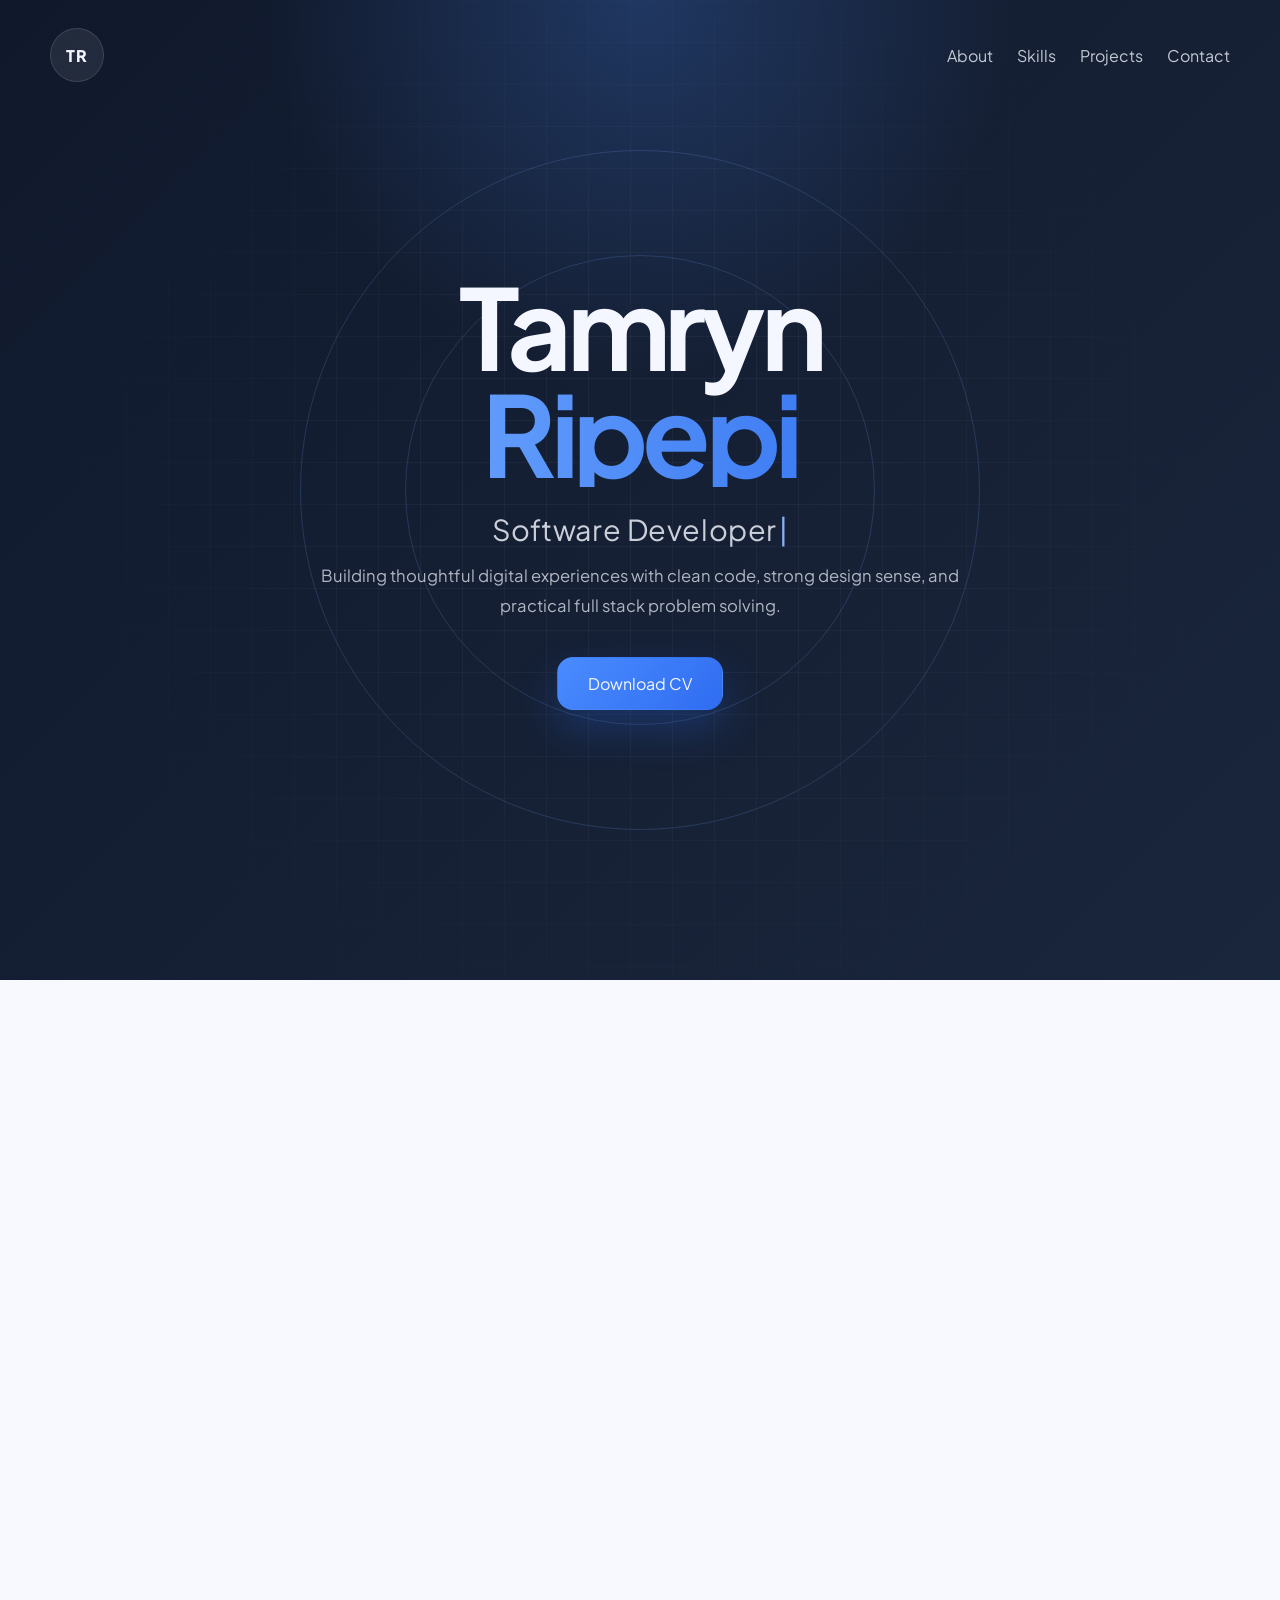
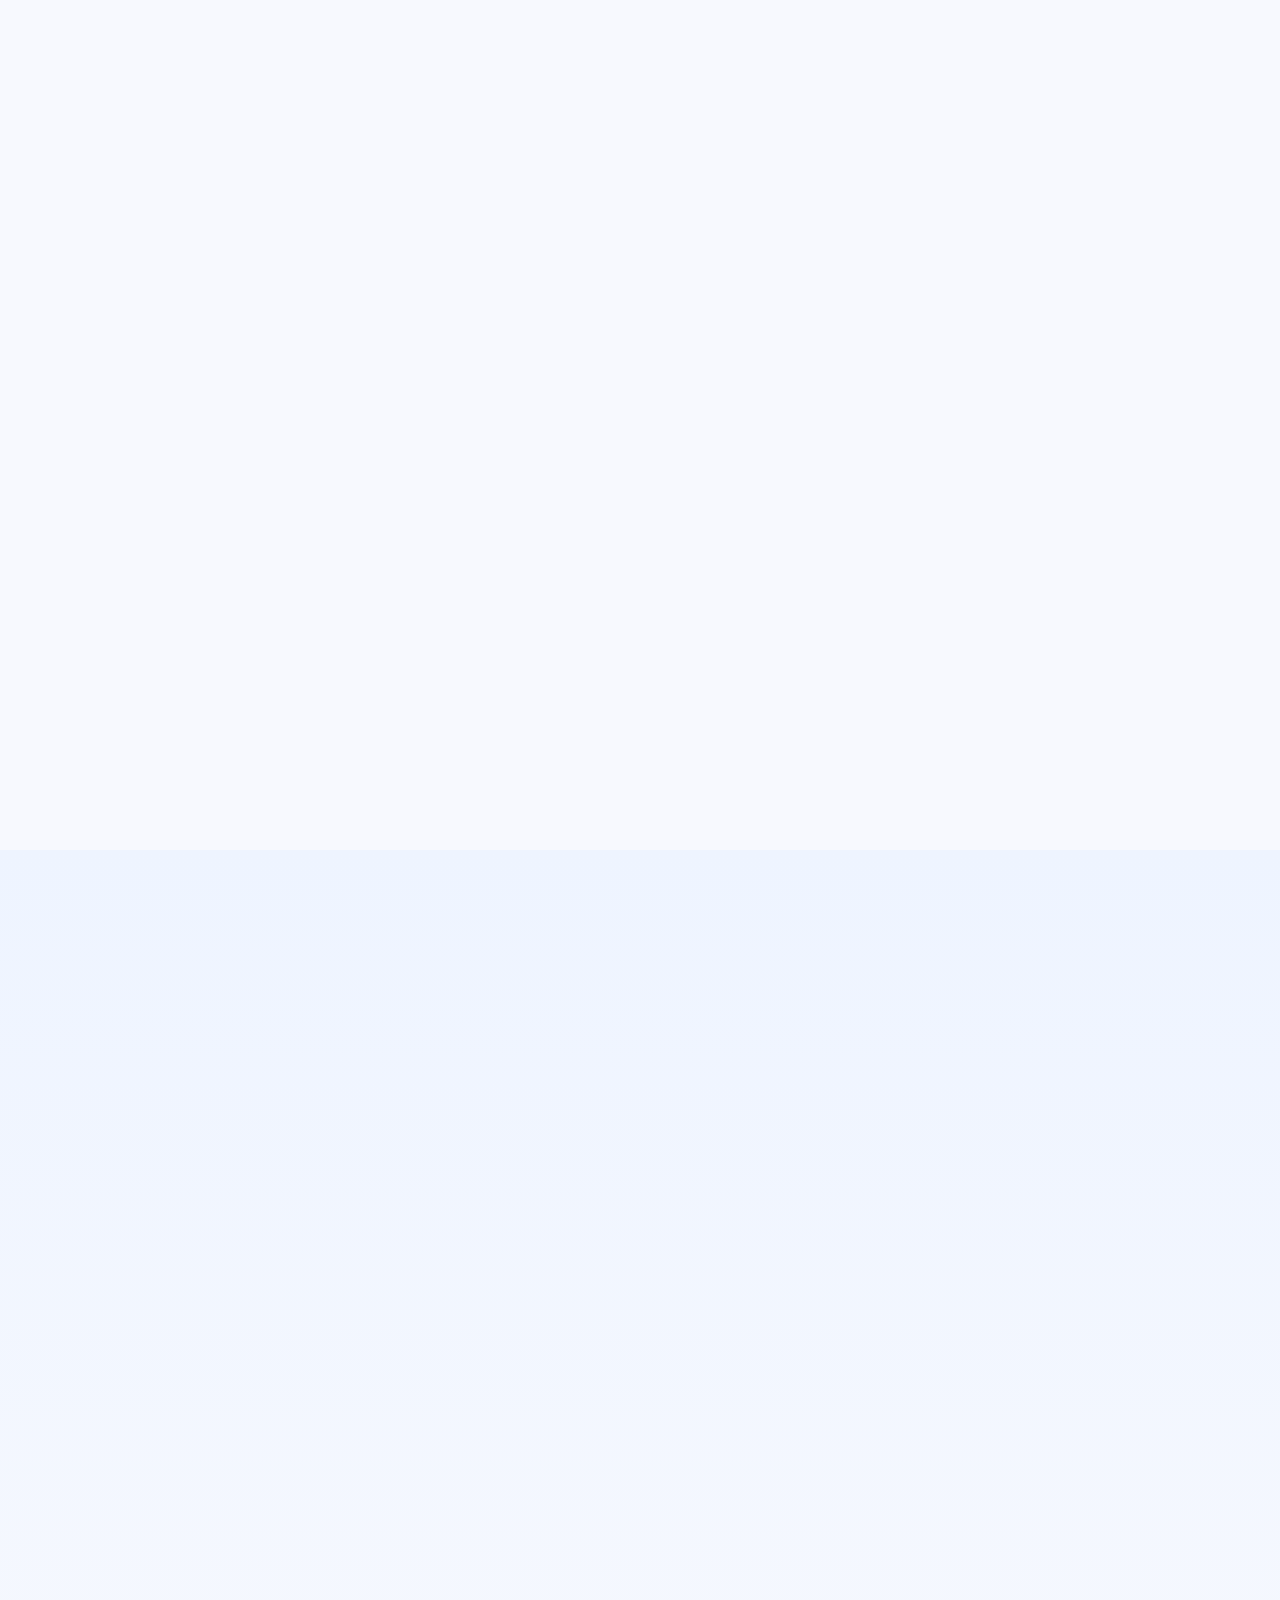
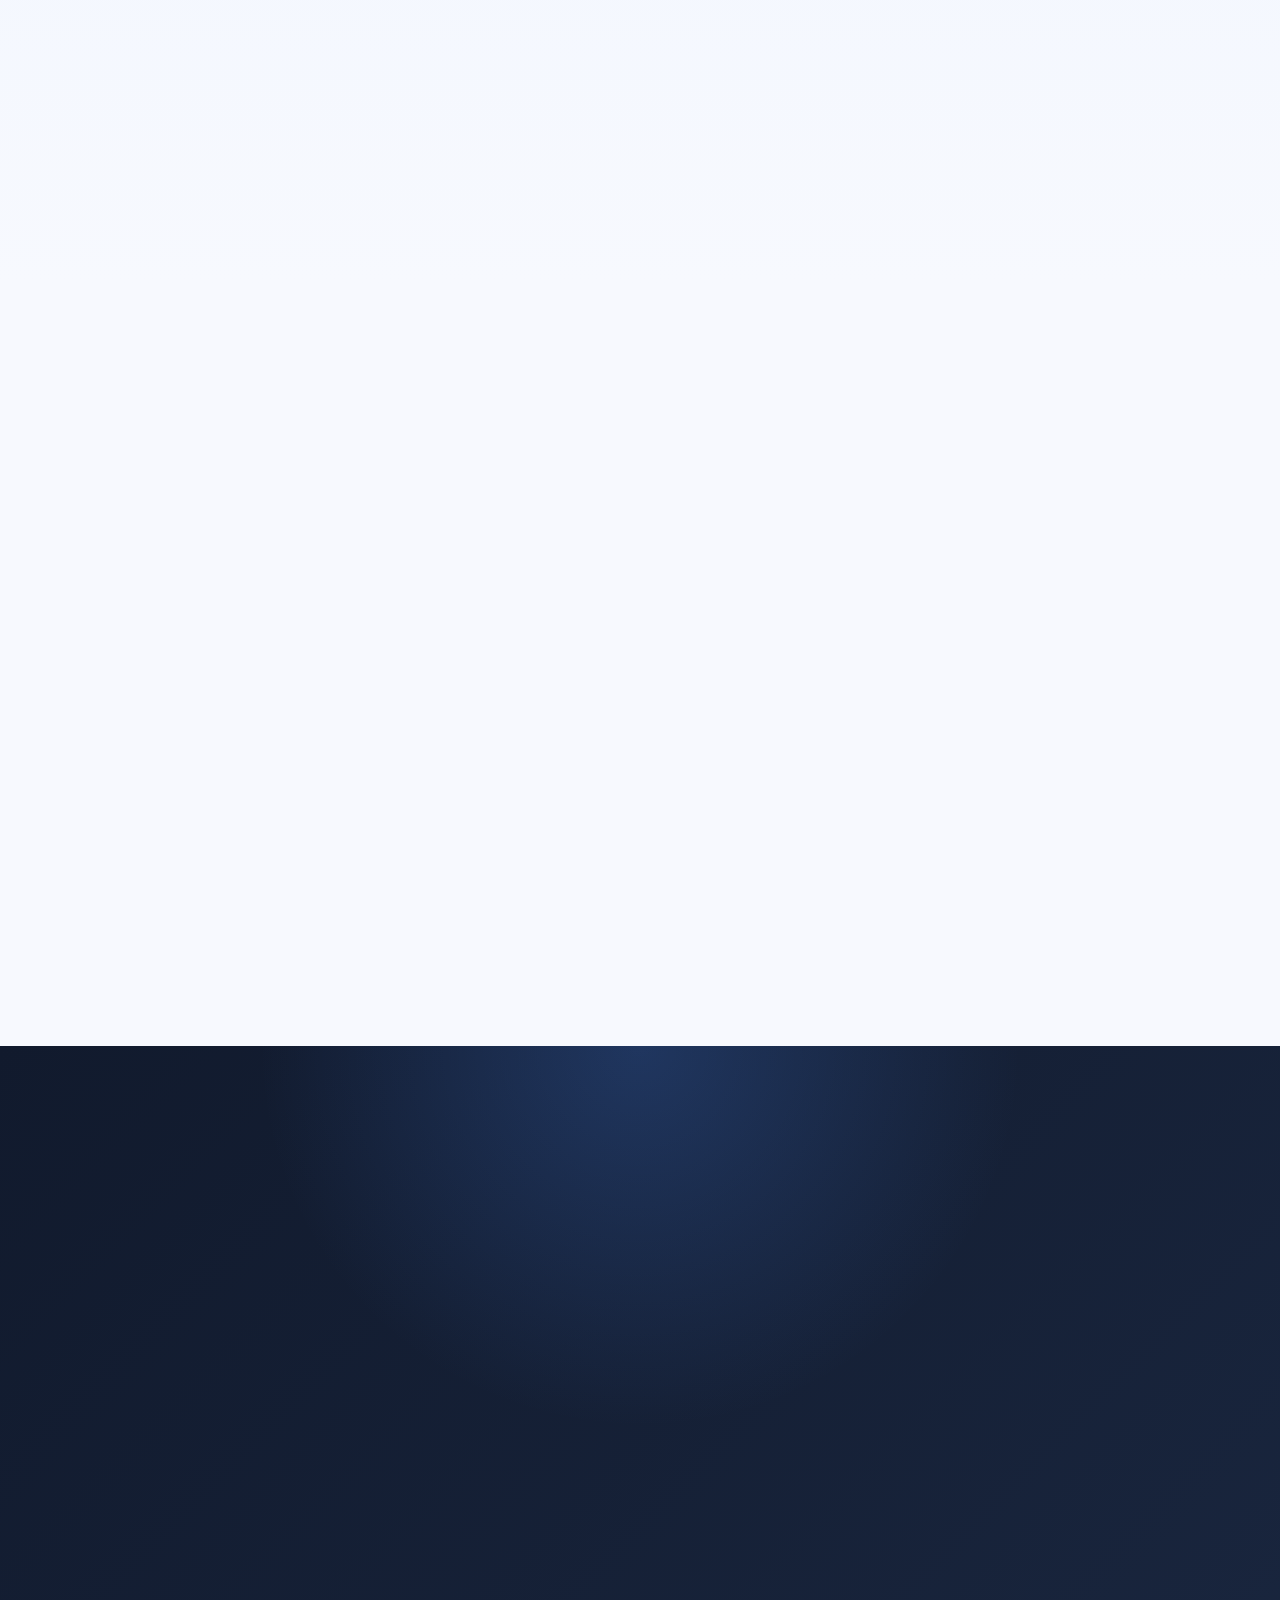
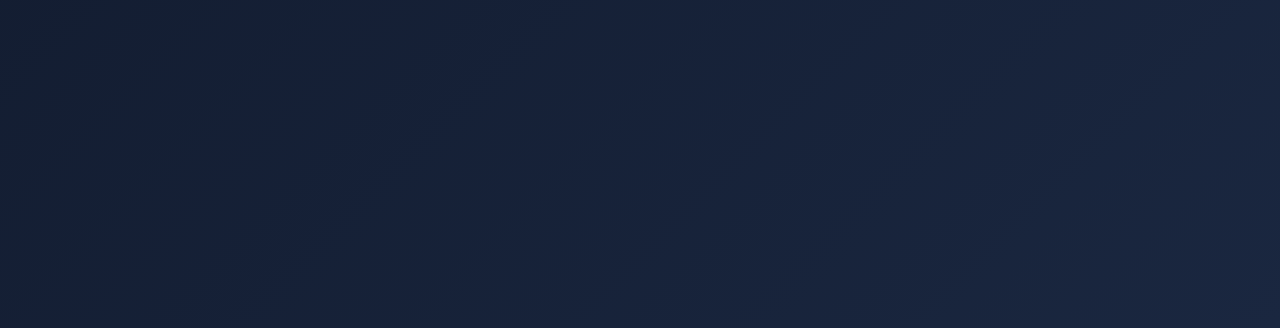
<file: index.html>
<!DOCTYPE html>
<html lang="en">
<head>
    <meta charset="UTF-8">
    <meta name="viewport" content="width=device-width, initial-scale=1.0">
    <link rel="icon" type="image/png" href="./pictures/favicon.png">
    <link rel="preconnect" href="https://fonts.googleapis.com">
    <link rel="preconnect" href="https://fonts.gstatic.com" crossorigin>
    <link href="https://fonts.googleapis.com/css2?family=Plus+Jakarta+Sans:wght@400;500;600;700;800&display=swap" rel="stylesheet">
    <link rel="stylesheet" href="style.css">
    <title>Tamryn Ripepi's Portfolio</title>
</head>
<body>
    <div class="page-shell">
        <header class="hero" id="home">
            <!-- Navbar links -->
            <nav class="topbar">
                <a class="brand" href="#home">TR</a>
                <div class="nav-links">
                    <a href="#about">About</a>
                    <a href="#skills">Skills</a>
                    <a href="#projects">Projects</a>
                    <a href="#contact">Contact</a>
                </div>
            </nav>

            <div class="hero-orbit hero-orbit-one" aria-hidden="true"></div>
            <div class="hero-orbit hero-orbit-two" aria-hidden="true"></div>
            <div class="hero-grid" aria-hidden="true"></div>

            <!-- Hero reveal content -->
            <div class="hero-content reveal hero-reveal">
                <h1>
                    <span class="hero-name-line hero-name-first">Tamryn</span>
                    <span class="hero-name-line hero-name-last">Ripepi</span>
                </h1>
                <p class="hero-role" aria-label="Software Developer and Web Developer">
                    <span id="typing-text" aria-hidden="true"></span><span class="typing-cursor" aria-hidden="true">|</span>
                </p>
                <p class="hero-copy">
                    Building thoughtful digital experiences with clean code, strong design sense,
                    and practical full stack problem solving.
                </p>
                <div class="hero-actions">
                    <a class="button button-primary" href="pictures/Tamryn_Ripepi_CV.pdf" download>Download CV</a>
                </div>
            </div>
        </header>

        <main>
            <section class="section section-light about-section" id="about">
                <div class="about-intro content-grid">
                    <div class="profile-section reveal reveal-left">
                        <img src="pictures/TamrynR.jpg" alt="Tamryn Ripepi" class="profile-pic">
                    </div>
                    <h2 class="about-intro-title reveal reveal-right">Hi, I'm Tamryn Ripepi.</h2>
                </div>

                <div class="about-story reveal">
                    <div class="section-copy">
                        <h3>My Story</h3>
                        <p class="story-para from-left">I was born and raised in Mitchells Plain, Cape Town. My journey into IT started when I attended Westcliff School of Skills in Bellville. While I was there, I took part in an Office Administration workshop where I learned typing skills and how to work with computers. This is where I started becoming interested in computers and realised that I wanted to work in the IT industry one day.</p>

                        <p class="story-para from-right">After high school, I applied to colleges such as CPUT, Northlink College and False Bay College because I wanted to study IT. Unfortunately, I couldn't get accepted because I didn't have my Grade 12. The school I attended was a School of Skills and did not offer Grade 12.</p>

                        <p class="story-para from-left">I then found Balco College in Mitchells Plain, where I could complete my matric. I couldn't go straight into Grade 12, so I had to start with Grade 9 first. After passing Grade 9, I moved on to Grade 12.</p>

                        <p class="story-para from-right">While studying matric at Balco College, I was also studying IT Technical Support at AtVance Academy. My matric classes were on Saturdays and my IT classes were on Tuesdays. The IT course was supposed to take one year, but because of COVID-19, it took me two years to complete. I passed my IT Technical Support NQF Level 4 course with 163 credits.</p>

                        <p class="story-para from-left">Unfortunately, Grade 12 was difficult for me, especially because COVID-19 came during that time. I struggled with some of my subjects and tried to get extra help from my teachers. After writing my final exams, I unfortunately failed matric. It was a very disappointing moment for me.</p>

                        <p class="story-para from-right">I didn't want to give up, so I decided to try again and rewrite the subjects I had failed. I didn't want to return to Balco College, so I applied to Abbotts College in Rondebosch as a part-time student. I decided to do the whole year again and work towards getting my matric. After writing my final exams, I finally passed! My marks weren't the best, but I was very happy and proud of myself because I knew how much I had gone through to get there.</p>

                        <p class="story-para from-left">After completing my studies in IT Technical Support, I still had an interest in technology, but I also wanted to learn how to code and build websites. I decided to take another step and enrolled at Life Choices Academy in Lansdowne, Cape Town, to study Software Development.</p>

                        <p class="story-para from-right">At Life Choices Academy, I learned about Frontend, Backend and Databases. I enjoyed building websites, working on projects and learning new things. I eventually graduated from the academy and continued working on improving my development skills.</p>

                        <!-- <p class="story-para from-left">Looking back, my journey wasn't always easy. I had some difficult moments with my studies, but I never wanted to give up on what I wanted to achieve. From starting with Office Administration to studying IT Technical Support and eventually becoming a Software Developer, I've come a long way.</p> -->

                        <p class="story-para from-left">Today, I'm still learning, improving my skills and exploring new technologies. I'm proud of how far I've come, and most importantly, I'm proud of myself for never giving up.</p>
                    </div>
                </div>
            </section>

            <section class="section section-soft" id="skills">
                <!-- Skills heading -->
                <div class="section-heading reveal">                  
                    <h2>Programming Skills</h2>
                </div>
                <!-- Skills are now grouped into clear category boxes -->
                <div class="skills-block reveal">
                    <div class="skills-groups">
                        <!-- Frontend box -->
                        <article class="skill-group">
                            <h3>Frontend</h3>
                            <p class="skill-group-copy">Everything used to build the user interface and visual experience.</p>
                            <div class="skill-group-grid">
                                <div class="skill-card">
                                    <span class="skill-mark html-mark">H</span>
                                    <h4>HTML</h4>
                                </div>
                                <div class="skill-card">
                                    <span class="skill-mark css-mark">C</span>
                                    <h4>CSS</h4>
                                </div>
                                <div class="skill-card">
                                    <span class="skill-mark js-mark">J</span>
                                    <h4>JavaScript</h4>
                                </div>
                                <div class="skill-card">
                                    <span class="skill-mark node-mark">V</span>
                                    <h4>Vue.js</h4>
                                </div>
                                <div class="skill-card">
                                    <span class="skill-mark bootstrap-mark">B</span>
                                    <h4>Bootstrap</h4>
                                </div>
                                <div class="skill-card">
                                    <span class="skill-mark react-mark">R</span>
                                    <h4>React.js</h4>
                                </div>
                                <div class="skill-card">
                                    <span class="skill-mark typescript-mark">T</span>
                                    <h4>TypeScript</h4>
                                </div>
                            </div>
                        </article>

                        <!-- Backend box -->
                        <article class="skill-group">
                            <h3>Backend</h3>
                            <p class="skill-group-copy">Server-side tools and languages that handle logic and APIs.</p>
                            <div class="skill-group-grid">
                                <div class="skill-card">
                                    <span class="skill-mark nodejs-mark">N</span>
                                    <h4>Node.js</h4>
                                </div>
                                <div class="skill-card">
                                    <span class="skill-mark php-mark">P</span>
                                    <h4>PHP</h4>
                                </div>
                                <div class="skill-card">
                                    <span class="skill-mark python-mark">P</span>
                                    <h4>Python</h4>
                                </div>
                                <div class="skill-card">
                                    <span class="skill-mark api-mark">API</span>
                                    <h4>APIs</h4>
                                </div>
                            </div>
                        </article>

                        <!-- Database box -->
                        <article class="skill-group">
                            <h3>Database</h3>
                            <p class="skill-group-copy">Tools used to store, query, and manage structured data.</p>
                            <div class="skill-group-grid">
                                <div class="skill-card">
                                    <span class="skill-mark sql-mark">S</span>
                                    <h4>SQL</h4>
                                </div>
                                <div class="skill-card">
                                    <span class="skill-mark apex-mark">O</span>
                                    <h4>Oracle APEX</h4>
                                </div>
                            </div>
                        </article>
                    </div>
                </div>
            </section>

            <section class="section section-light" id="projects">
                <!-- Projects heading -->
                <div class="section-heading reveal">
                    <p class="section-label">Featured Projects</p>
                    <h3>My Projects</h3>
                </div>

                <!-- <div class="filter-bar reveal" data-filter-group="projects">
                    <button class="filter-button is-active" type="button" data-filter="all">All</button>
                    <button class="filter-button" type="button" data-filter="web">Web Apps</button>
                    <button class="filter-button" type="button" data-filter="frontend">Frontend</button>
                    <button class="filter-button" type="button" data-filter="fullstack">Full Stack</button>
                </div> -->

                <div class="project-grid">
                    <!-- Project card -->
                    <article class="project-card reveal" data-category="fullstack web">
                        <div class="project-visual gradient-one"></div>
                        <div class="project-body">
                            <h3>Login/Signup</h3>
                            <p>Interactive flip-card login/signup interface with smooth animations, form validation, and responsive design.</p>
                            <div class="tag-row">
                                <span>HTML</span>
                                <span>CSS</span>
                                <span>JavaScript</span>
                            </div>
                            <a class="project-link-text" href="https://github.com/tamrynripepi00/Login_Signup" target="_blank" rel="noopener noreferrer" aria-label="Login/Signup">View on Github</a>
                        </div>
                    </article>

                    <article class="project-card reveal" data-category="frontend web">
                        <div class="project-visual gradient-two"></div>
                        <div class="project-body">
                            <h3>HR Platform</h3>
                            <p>Simple HR dashboard for tracking attendance, leave, presence, and basic pay details.</p>
                            <div class="tag-row">
                                <span>Vue.js</span>
                                <span>Node.js</span>
                                <span>MySQL</span>
                            </div>
                            <a class="project-link-text" href="https://github.com/Toufeeq1/Group_7_ModernTech_Solutions_full_stack.git" target="_blank" rel="noopener noreferrer" aria-label="HR Platform">View on Github</a>
                        </div>
                    </article>

                        <article class="project-card reveal" data-category="frontend web">
                        <div class="project-visual gradient-solar"></div>
                        <div class="project-body">
                            <h3>Solar System</h3>
                            <p>All planets with KM and Years orbits around the Sun</p>
                            <div class="tag-row">
                                <span>HTML</span>
                                <span>Style</span>
                                <span>Javascript</span>
                            </div>
                            <a class="project-link-text" href="https://github.com/tamrynripepi00/Solar_System.git" target="_blank" rel="noopener noreferrer" aria-label="Solar System">View on Github</a>
                        </div>
                    </article>


                </div>
            </section>

            <section class="section section-dark contact-section" id="contact">
                <!-- Contact heading -->
                <div class="section-heading reveal reveal-right contact-heading-reveal">
                    <h2>Get in Touch</h2>
                </div>

                <div class="content-grid two-column">
                    <!-- Contact form -->
                    <form action="https://formspree.io/f/xnjldjzn" method="post" class="contact-form reveal reveal-left">
                        <label for="name">
                            <span>Name</span>
                            <input id="name" name="name" type="text" placeholder="Your Name">
                        </label>
                        <label for="email">
                            <span>Email</span>
                            <input id="email" name="email" type="email" placeholder="Your Email">
                        </label>
                        <label for="message">
                            <span>Message</span>
                            <textarea id="message" name="message" rows="6" placeholder="Send me a message"></textarea>
                        </label>
                        <button type="submit" class="button button-primary">Send Message</button>
                    </form>

                    <!-- Contact details -->
                    <div class="contact-details reveal reveal-right">
                        <article class="contact-card">
                            <div class="contact-icon">E</div>
                            <div>
                                <h3>Email</h3>
                                <p>tamrynripepi00@gmail.com</p>
                                <div class="email-options">
                                    <a href="https://mail.google.com/mail/?view=cm&fs=1&to=tamrynripepi00@gmail.com" target="_blank" rel="noopener noreferrer">Send with Gmail</a>
                                    <a
                                        id="outlook-link"
                                        href="https://outlook.office.com/mail/deeplink/compose?to=tamrynripepi00@gmail.com"
                                        data-app-link="ms-outlook://compose?to=tamrynripepi00@gmail.com"
                                        target="_blank"
                                        rel="noopener noreferrer"
                                    >Send with Outlook</a>
                                </div>
                            </div>
                        </article>
                        <article class="contact-card">
                            <div class="contact-icon">C</div>
                            <div>
                                <h3>Cell Phone Number</h3>
                                <p><a href="tel:+27745222553">074 522 2553</a></p>
                            </div>
                        </article>
                        <article class="contact-card">
                            <div class="contact-icon">L</div>
                            <div>
                                <h3>LinkedIn</h3>                               
                                <p><a href="https://www.linkedin.com/in/tamryn-ripepi-1352a5212/" target="_blank" rel="noopener noreferrer">linkedin.com/in/tamryn-ripepi</a></p>
                            </div>
                        </article>
                    </div>
                </div>

                <div class="back-to-top-wrap reveal reveal-early">
                    <a class="button button-secondary back-to-top-button" href="#home">Back to Top</a>
                </div>
            </section>
        </main>
    </div>

    <script src="script.js"></script>
</body>
</html>
</file>
<file: style.css>
/* Targets the color, spacing, and size settings used across the whole website */
:root {
    --bg-dark: #111a2d;
    --bg-dark-soft: #1a2740;
    --bg-light: #f7f9fe;
    --bg-soft: #eef4ff;
    --surface: rgba(255, 255, 255, 0.08);
    --surface-light: #ffffff;
    --border: rgba(255, 255, 255, 0.12);
    --border-soft: rgba(16, 35, 71, 0.08);
    --text-light: #f4f7ff;
    --text-dark: #17233d;
    --text-muted: #62718f;
    --accent: #4a8cff;
    --accent-strong: #2f6cf1;
    --accent-soft: rgba(74, 140, 255, 0.14);
    --shadow: 0 24px 60px rgba(19, 37, 71, 0.18);
    --radius-lg: 28px;
    --radius-md: 22px;
    --radius-sm: 16px;
    --max-width: 1180px;
}

/* Targets every element on the page */
* {
    box-sizing: border-box;
}

/* Targets the whole page when you click About, Skills, or Contact links */
html {
    scroll-behavior: smooth;
    width: 100%;
    overflow-x: hidden;
}

/* Targets the whole page background, text color, and font */
body {
    margin: 0;
    font-family: "Plus Jakarta Sans", sans-serif;
    background: linear-gradient(180deg, #0e1728 0%, #16233b 100%);
    color: var(--text-light);
    width: 100%;
    overflow-x: hidden;
}

/* Targets all links on the page */
a {
    color: inherit;
    text-decoration: none;
}

/* Targets buttons, input boxes, and text areas */
button,
input,
textarea {
    font: inherit;
}

/* Targets the main wrapper around your whole website */
.page-shell {
    min-height: 100vh;
    overflow-x: clip;
}

/* Targets the top hero section with your name, role, and button */
.hero {
    position: relative;
    overflow: hidden;
    min-height: 100vh;
    padding: 28px 24px 80px;
    background:
        radial-gradient(circle at top center, rgba(74, 140, 255, 0.24), transparent 32%),
        linear-gradient(135deg, #10192c 0%, #1a263c 100%);
}

/* Targets the main content blocks so they sit above the background circles and grid */
.topbar,
.hero-content,
.section,
.section-heading,
.content-grid,
.skills-layout,
.project-grid {
    position: relative;
    z-index: 1;
}

/* Targets the top navigation bar */
.topbar {
    max-width: var(--max-width);
    margin: 0 auto;
    display: flex;
    align-items: center;
    justify-content: space-between;
}

/* Targets the TR circle logo at the top left */
.brand {
    display: inline-flex;
    align-items: center;
    justify-content: center;
    width: 54px;
    height: 54px;
    border-radius: 50%;
    background: rgba(255, 255, 255, 0.08);
    border: 1px solid var(--border);
    font-weight: 800;
    letter-spacing: 0.08em;
}

/* Targets the About, Skills, and Contact links at the top right */
.nav-links {
    display: flex;
    gap: 24px;
    color: rgba(244, 247, 255, 0.78);
}

/* Targets the top menu links when you hover over them */
.nav-links a:hover {
    color: var(--text-light);
}

/* Targets the middle content block that holds your name, role, text, and button */
.hero-content {
    width: min(100%, 860px);
    max-width: 860px;
    margin: 0 auto;
    min-height: calc(100vh - 82px);
    display: grid;
    place-content: center;
    text-align: center;
}

/* Targets the hero content after it has finished revealing */
.hero-content.reveal {
    opacity: 1;
    transform: none;
}

/* Targets small section label text like little headings above titles */
.eyebrow,
.section-label {
    margin: 0 0 12px;
    font-size: 0.92rem;
    font-weight: 700;
    letter-spacing: 0.14em;
    text-transform: uppercase;
    color: #8eb8ff;
}

/* Targets the big Tamryn Ripepi heading in the middle */
.hero h1 {
    margin: 0;
    font-size: clamp(3.2rem, 10vw, 7rem);
    line-height: 0.96;
    letter-spacing: -0.05em;
    overflow-wrap: anywhere;
}

/* Targets each name line in the big heading, like Tamryn and Ripepi */
.hero-name-line {
    display: block;
    animation: heroNameBounce 3.6s ease-in-out infinite;
}

/* Targets the Ripepi line to make it blue */
.hero-name-last {
    background: linear-gradient(90deg, #73abff 0%, #2d6ef0 100%);
    -webkit-background-clip: text;
    background-clip: text;
    color: transparent;
    animation-delay: 0.55s;
}

/* Targets the bouncing movement for the big name text */
@keyframes heroNameBounce {
    0%,
    100% {
        transform: translateY(0);
    }
    20% {
        transform: translateY(-10px);
    }
    35% {
        transform: translateY(0);
    }
    50% {
        transform: translateY(-5px);
    }
    65% {
        transform: translateY(0);
    }
}

/* Targets the animated role text in the hero */
.hero-role {
    margin: 24px 0 10px;
    display: inline-block;
    font-size: clamp(1.25rem, 3vw, 1.8rem);
    color: rgba(244, 247, 255, 0.82);
    text-shadow: 0 0 0 rgba(142, 184, 255, 0);
    min-height: 1.4em;
    letter-spacing: 0.02em;
}

.typing-cursor {
    display: inline-block;
    margin-left: 2px;
    color: rgba(142, 184, 255, 0.95);
    animation: typingBlink 0.8s steps(1) infinite;
}

/* Keeps the cursor blinking cleanly. */
@keyframes typingBlink {
    50% {
        opacity: 0;
    }
}

/* Targets the short paragraph under your role */
.hero-copy {
    width: min(100%, 640px);
    max-width: 640px;
    margin: 0 auto;
    font-size: 1.04rem;
    line-height: 1.8;
    color: rgba(244, 247, 255, 0.7);
    animation: heroCopyGlow 4.6s ease-in-out infinite;
}

/* Targets the glow animation on the short paragraph under your role */
@keyframes heroCopyGlow {
    0%,
    100% {
        color: rgba(244, 247, 255, 0.45);
    }
    50% {
        color: rgba(244, 247, 255, 0.92);
    }
}

/* Targets the area holding the Download CV button */
.hero-actions {
    display: flex;
    gap: 16px;
    justify-content: center;
    margin-top: 36px;
    flex-wrap: wrap;
}

/* Targets buttons like Download CV and Send Message */
.button {
    display: inline-flex;
    align-items: center;
    justify-content: center;
    min-width: 166px;
    padding: 15px 28px;
    border-radius: 16px;
    border: 1px solid transparent;
    transition: transform 0.25s ease, box-shadow 0.25s ease, background 0.25s ease;
}

/* Targets buttons when you move your mouse over them */
.button:hover {
    transform: translateY(-2px);
}

/* Targets the blue main button like Download CV */
.button-primary {
    background: linear-gradient(135deg, var(--accent) 0%, var(--accent-strong) 100%);
    box-shadow: 0 18px 40px rgba(41, 103, 233, 0.28);
}

/* Targets the softer second button style if you use one later */
.button-secondary {
    background: rgba(255, 255, 255, 0.06);
    border-color: var(--border);
}

/* Targets the background circles and grid behind the hero section */
.hero-orbit,
.hero-grid {
    position: absolute;
    inset: auto;
    pointer-events: none;
}

/* Targets the glowing circle rings behind your name */
.hero-orbit {
    border-radius: 50%;
    border: 1px solid rgba(122, 170, 255, 0.18);
    animation: orbitFloat 9s ease-in-out infinite;
}

/* Targets the bigger background circle behind your hero text */
.hero-orbit-one {
    width: 680px;
    height: 680px;
    left: 50%;
    top: 50%;
    transform: translate(-50%, -50%);
}

/* Targets the smaller background circle behind your hero text */
.hero-orbit-two {
    width: 470px;
    height: 470px;
    left: 50%;
    top: 50%;
    transform: translate(-50%, -50%);
    animation-delay: -3s;
}

/* Targets the slow movement of the background circles */
@keyframes orbitFloat {
    0%, 100% { transform: translate(-50%, -50%) rotate(0deg); }
    50% { transform: translate(-50%, -50%) rotate(180deg); }
}

/* Targets the square grid pattern behind your hero section */
.hero-grid {
    inset: 0;
    background-image:
        linear-gradient(rgba(255, 255, 255, 0.04) 1px, transparent 1px),
        linear-gradient(90deg, rgba(255, 255, 255, 0.04) 1px, transparent 1px);
    background-size: 42px 42px;
    mask-image: radial-gradient(circle at center, black 25%, transparent 78%);
}

/* Targets every main section like About, Skills, and Contact */
.section {
    padding: 80px 32px;
}

/* Targets light sections like your About section */
.section-light {
    background: var(--bg-light);
    color: var(--text-dark);
}

/* Targets the Skills section background */
.section-soft {
    background: linear-gradient(180deg, #eef4ff 0%, #f7f9fe 100%);
    color: var(--text-dark);
}

/* Targets the dark Contact section background */
.section-dark {
    background:
        radial-gradient(circle at top center, rgba(74, 140, 255, 0.22), transparent 35%),
        linear-gradient(135deg, #111a2d 0%, #1a2740 100%);
    color: var(--text-light);
}

/* Targets the main content width so sections stay centered */
.content-grid,
.section-heading,
.skills-layout,
.project-grid {
    max-width: var(--max-width);
    margin: 0 auto;
}

/* Targets sections that use two columns, like About and Contact */
.two-column {
    display: grid;
    gap: 40px;
    grid-template-columns: 1fr 1.3fr;
    align-items: start;
}

/* Targets a feature list inside the right side of the About area */
.about-right .feature-list {
    margin-top: 32px;
    display: grid;
    gap: 18px;
    grid-template-columns: repeat(2, 1fr);
}

/* Targets the area holding your profile picture */
.profile-section {
    display: flex;
    align-items: center;
    justify-content: center;
}

/* Targets your profile picture */
.profile-pic {
    width: 100%;
    max-width: 360px;
    height: auto;
    border-radius: var(--radius-lg);
    box-shadow: var(--shadow);
    object-fit: cover;
}

/* About section: photo and name first, followed by the story panel */
.about-section {
    background: var(--bg-light);
    color: var(--text-dark);
}

.about-intro {
    display: grid;
    grid-template-columns: minmax(240px, 360px) 1fr;
    gap: clamp(32px, 7vw, 90px);
    align-items: center;
    max-width: 990px;
}

.about-intro .profile-pic {
    width: 100%;
    height: min(68vh, 560px);
    min-height: 360px;
    border: 4px solid var(--accent);
    border-radius: 48px;
    box-shadow: var(--shadow);
}

.about-intro-title {
    position: relative;
    top: -12px;
    margin: 0;
    display: inline-block;
    padding: 0.05em 0 0.3em !important;
    font-size: clamp(1.7rem, 4vw, 3rem);
    line-height: 1.3 !important;
    background: linear-gradient(90deg, var(--accent), #8eb8ff);
    -webkit-background-clip: text;
    background-clip: text;
    color: transparent;
}

/* Lets the CSS animate an angle, which makes the blue line travel around the box */
@property --angle {
    syntax: "<angle>";
    initial-value: 0deg;
    inherits: false;
}

/* Story box: light white-blue background with a blue outline like your photo */
.about-story {
    position: relative;
    max-width: 1020px;
    margin: 56px auto 0;
    padding: clamp(24px, 3.5vw, 42px);
    border: 4px solid rgba(74, 140, 255, 0.18);
    border-radius: 48px;
    background: linear-gradient(180deg, #f4f8ff 0%, #e9f1ff 100%);
    box-shadow: var(--shadow);
}

/* The blue line that runs around the edge of the box */
.about-story::before {
    content: "";
    position: absolute;
    inset: -4px;
    padding: 4px;
    border-radius: 48px;
    background: conic-gradient(
        from var(--angle),
        transparent 0deg,
        transparent 250deg,
        #8eb8ff 300deg,
        #1d4fd8 360deg
    );
    -webkit-mask: linear-gradient(#000 0 0) content-box, linear-gradient(#000 0 0);
    -webkit-mask-composite: xor;
    mask: linear-gradient(#000 0 0) content-box exclude, linear-gradient(#000 0 0);
    mask-composite: exclude;
    animation: borderRun 8s linear infinite;  /* this is the line around the box */
    pointer-events: none;
}

@keyframes borderRun {
    to { --angle: 360deg; }
}

/* Box fade-in when it scrolls into view */
.about-story.reveal {
    opacity: 0;
    transform: scale(0.96);
    transition: opacity 0.9s ease, transform 0.35s ease, box-shadow 0.35s ease;
}

.about-story.reveal.is-visible {
    opacity: 1;
    transform: scale(1);
}

.about-story.reveal.is-visible:hover {
    transform: translateY(-7px) scale(1);
    box-shadow: 0 28px 60px rgba(19, 37, 71, 0.24);
}

.about-story .section-copy {
    overflow-x: clip;
}

.about-story .section-copy h3 {
    margin: 0 0 22px;
    text-align: center;
    color: #0f1b33;
    font-size: clamp(1.5rem, 3vw, 2rem);
}

/* Darker paragraph text + slide-in animation */
.about-story .section-copy .story-para {
    margin: 0 0 1rem;
    text-align: left;
    color: #10182b;
    line-height: 1.7;
    opacity: 0;
    transition: opacity 0.8s ease, transform 0.8s cubic-bezier(0.2, 0.8, 0.2, 1);
}

.story-para.from-left  { transform: translateX(-90px); }
.story-para.from-right { transform: translateX(90px); }

.about-story .section-copy .story-para.is-visible {
    opacity: 1;
    transform: translateX(0);
}

.about-story .journey-copy {
    max-width: 1100px;
    margin: 0 auto;
    text-align: left;
}

.about-story .journey-copy p {
    color: #10182b;
}

.about-story .journey-copy p + p {
    margin-top: 0.9rem;
}

/* Targets the heading area at the top of sections */
.section-heading {
    text-align: center;
    margin-bottom: 38px;
}

/* Targets main section titles like Programming Skills or Get in Touch */
.section-copy h2,
.section-heading h2 {
    display: inline-block;
    margin: 0 0 18px;
    padding-bottom: 0.14em;
    font-size: clamp(2.2rem, 5vw, 3.5rem);
    line-height: 1.12;
    letter-spacing: -0.04em;
    background: linear-gradient(90deg, var(--accent), #8eb8ff);
    -webkit-background-clip: text;
    background-clip: text;
    color: transparent;
}

/* Targets paragraph text under section titles */
.section-copy p,
.section-heading p {
    margin: 0;
    font-size: 1.06rem;
    line-height: 1.85;
    color: var(--text-muted);
}

/* Targets text inside dark sections so it stays easier to read */
.section-dark .section-heading p,
.section-dark .contact-details p {
    color: rgba(244, 247, 255, 0.72);
}

/* Targets the layout for feature cards */
.feature-list {
    display: grid;
    gap: 18px;
    grid-template-columns: repeat(3, 1fr);
}

/* Targets project cards and contact cards */
.project-card,
.contact-card {
    background: var(--surface-light);
    border: 1px solid var(--border-soft);
    box-shadow: var(--shadow);
}

/* Targets each feature card box */
.feature-card {
    padding: 28px 24px;
    border-radius: var(--radius-md);
}

/* Targets the little icon or letter boxes in skills, features, and contact cards */
.feature-icon,
.skill-mark,
.contact-icon {
    display: inline-flex;
    align-items: center;
    justify-content: center;
    width: 54px;
    height: 54px;
    border-radius: 16px;
    background: linear-gradient(135deg, #73abff 0%, #2f6cf1 100%);
    color: #fff;
    font-weight: 800;
    font-size: 1.3rem;
}

/* Targets titles inside cards */
.feature-card h3,
.skill-card h4,
.project-body h3,
.contact-card h3 {
    margin: 18px 0 10px;
    font-size: 1.28rem;
}

/* Targets paragraph text inside cards */
.feature-card p,
.skill-card p,
.project-body p {
    margin: 0;
    color: var(--text-muted);
    line-height: 1.7;
}

/* Targets the row of filter buttons in the Projects section */
.filter-bar {
    margin: 0 auto 34px;
    display: flex;
    justify-content: center;
    gap: 12px;
    flex-wrap: wrap;
}

/* Targets each filter button in the Projects section */
.filter-button {
    padding: 12px 18px;
    border: 0;
    border-radius: 999px;
    background: rgba(74, 140, 255, 0.08);
    color: var(--text-dark);
    cursor: pointer;
    transition: background 0.2s ease, color 0.2s ease, transform 0.2s ease;
}

/* Targets filter buttons when active or hovered */
.filter-button:hover,
.filter-button.is-active {
    background: linear-gradient(135deg, var(--accent) 0%, var(--accent-strong) 100%);
    color: #fff;
    transform: translateY(-1px);
}

/* Targets the grid that holds your skill cards */
.skills-layout {
    display: grid;
    gap: 18px;
    grid-template-columns: repeat(4, minmax(0, 1fr));
}

/* Targets each skills block, like Programming Skills or Tools */
.skills-block {
    max-width: var(--max-width);
    margin: 0 auto;
}

/* Targets the full skills area so the categories can sit in clean boxes */
.skills-groups {
    display: grid;
    gap: 22px;
    grid-template-columns: repeat(3, minmax(0, 1fr));
}

/* Targets each category box, like Frontend, Backend, or Database */
.skill-group {
    padding: 26px;
    border-radius: var(--radius-lg);
    background: rgba(255, 255, 255, 0.72);
    border: 1px solid rgba(74, 140, 255, 0.18);
    box-shadow: 0 18px 50px rgba(72, 98, 154, 0.08);
}

/* Targets the title at the top of each skills box */
.skill-group h3 {
    margin: 0;
    font-size: 1.45rem;
    color: var(--text-dark);
}

/* Targets the short line under each skills box title */
.skill-group-copy {
    margin: 10px 0 18px;
    font-size: 0.98rem;
    line-height: 1.65;
    color: #5f6f92;
}

/* Targets the grid of skill cards inside each category box */
.skill-group-grid {
    display: grid;
    gap: 14px;
    grid-template-columns: repeat(2, minmax(0, 1fr));
}

/* Targets each skill or tool card */
.skill-card {
    display: flex;
    flex-direction: column;
    align-items: center;
    border-radius: var(--radius-md);
    padding: 22px 14px;
    text-align: center;
    background: rgba(74, 140, 255, 0.07);
    border: 1px solid rgba(74, 140, 255, 0.08);
}

/* Targets the title under each skill icon */
.skill-card h4 {
    margin: 14px 0 0;
    font-size: 1.1rem;
}

/* Targets the colored letter boxes for the skills */
.html-mark { background: linear-gradient(135deg, #ff8a4c 0%, #ff5d1f 100%); }
.css-mark { background: linear-gradient(135deg, #71a8ff 0%, #3f7cff 100%); }
.js-mark { background: linear-gradient(135deg, #ffd94d 0%, #f0b100 100%); }
.node-mark { background: linear-gradient(135deg, #48cf78 0%, #1f9c51 100%); }
.sql-mark { background: linear-gradient(135deg, #5b86ff 0%, #2857e7 100%); }
.api-mark { background: linear-gradient(135deg, #9d7bff 0%, #6f4bef 100%); }
.nodejs-mark { background: linear-gradient(135deg, #66bf7e 0%, #2f8f57 100%); }
.php-mark { background: linear-gradient(135deg, #c86c72 0%, #a24554 100%); }
.apex-mark { background: linear-gradient(135deg, #8d73e6 0%, #6748c8 100%); }
.python-mark { background: linear-gradient(135deg, #6d95d8 0%, #426fbe 100%); }
.bootstrap-mark { background: linear-gradient(135deg, #f0b36e 0%, #d98b45 100%); }
.react-mark { background: linear-gradient(135deg, #71ef3c 0%, #3bd233 100%); }
.typescript-mark { background: linear-gradient(135deg, #42abdb 0%, #4ea4d8 100%); }
.git-mark { background: linear-gradient(135deg, #f1502d 0%, #c13515 100%); }
.vscode-mark { background: linear-gradient(135deg, #008fff 0%, #005ccc 100%); }
.design-mark { background: linear-gradient(135deg, #f24e1e 0%, #ff7262 100%); }

/* Targets the layout that holds all the project cards */
.project-grid {
    display: grid;
    gap: 24px;
    grid-template-columns: repeat(auto-fit, minmax(280px, 1fr));
}

/* Targets each single project card */
.project-card {
    border-radius: var(--radius-lg);
    overflow: hidden;
    background: var(--surface-light);
    border: 1px solid var(--border-soft);
    transition: transform 0.3s ease, box-shadow 0.3s ease;
}

/* Targets each project card when you hover over it */
.project-card:hover {
    transform: translateY(-8px);
    box-shadow: 0 32px 80px rgba(19, 37, 71, 0.24);
}

/* Targets the top image or color area inside a project card */
.project-visual {
    height: 220px;
    position: relative;
    overflow: hidden;
}

/* Targets the different background colors for project preview boxes */
.gradient-one { background: linear-gradient(135deg, #667eea 0%, #764ba2 100%); }
.gradient-two { background: linear-gradient(135deg, #f093fb 0%, #f5576c 100%); }
.gradient-three { background: linear-gradient(135deg, #4facfe 0%, #00f2fe 100%); }
.gradient-four { background: linear-gradient(135deg, #43e97b 0%, #38f9d7 100%); }
.gradient-solar {
    background-color: #071632;
    background-image:
        radial-gradient(1.5px 1.5px at 12% 24%, #ffffff 55%, transparent 100%),
        radial-gradient(2px 2px at 28% 72%, #c9e7ff 55%, transparent 100%),
        radial-gradient(1px 1px at 43% 38%, #ffffff 55%, transparent 100%),
        radial-gradient(2px 2px at 61% 18%, #d9edff 55%, transparent 100%),
        radial-gradient(1.5px 1.5px at 76% 63%, #ffffff 55%, transparent 100%),
        radial-gradient(1px 1px at 89% 33%, #d9edff 55%, transparent 100%),
        radial-gradient(ellipse at 50% 115%, rgba(30, 105, 206, 0.62), transparent 68%),
        linear-gradient(135deg, #071632 0%, #123d78 55%, #071632 100%);
}

/* Targets the text area inside each project card */
.project-body {
    padding: 28px;
}

.project-link-text {
    display: inline-flex;
    margin-top: 18px;
    font-weight: 700;
    color: var(--accent);
}

.project-link-text:hover {
    text-decoration: underline;
}

.project-link-text:focus-visible {
    outline: 3px solid rgba(74, 140, 255, 0.45);
    outline-offset: 4px;
    border-radius: 8px;
}

/* Targets the row of small tags inside a project card */
.tag-row {
    display: flex;
    gap: 8px;
    flex-wrap: wrap;
    margin-top: 12px;
}

/* Targets each small tag inside a project card */
.tag-row span {
    padding: 4px 12px;
    background: var(--accent-soft);
    color: var(--accent);
    border-radius: 999px;
    font-size: 0.85rem;
    font-weight: 600;
}

/* Targets items that should be hidden */
.is-hidden {
    opacity: 0 !important;
    transform: translateY(20px) !important;
    pointer-events: none !important;
}

/* Animation movement starts here: the item is hidden and shifted down first */
.reveal {
    opacity: 0;
    transform: translateY(40px);
    transition: opacity 0.8s ease 0.2s, transform 0.8s ease 0.2s;
}

/* Animation movement for items that slide in from the right */
.reveal-right {
    transform: translateX(70px);
}

/* Animation movement for items that slide in from the left */
.reveal-left {
    transform: translateX(-70px);
}

/* Animation movement for the Contact heading */
.contact-heading-reveal {
    transform: translateX(110px);
}

/* Animation end state: item moves back into place when visible */
.reveal.is-visible {
    opacity: 1;
    transform: translate(0, 0);
}

/* Hero animation movement before it appears */
.hero-reveal > * {
    opacity: 0;
    transform: translateX(-100px);
    transition: opacity 1.2s ease, transform 1.2s ease;
}

/* Hero animation end state after it becomes visible */
.hero-reveal.is-visible > * {
    opacity: 1;
    transform: translateX(0);
}

/* Targets each hero item with a different delay so they appear one after the other */
.hero-reveal > *:nth-child(1) { transition-delay: 0.25s; }
.hero-reveal > *:nth-child(2) { transition-delay: 0.5s; }
.hero-reveal > *:nth-child(3) { transition-delay: 0.75s; }
.hero-reveal > *:nth-child(4) { transition-delay: 1s; }

/* Skills animation movement before the boxes appear */
#skills .reveal {
    transform: translateY(54px) scale(0.92);
}

/* Skills animation end state after the boxes appear */
#skills .reveal.is-visible {
    transform: translate(0, 0) scale(1);
    animation: skillsBounceIn 0.9s cubic-bezier(0.2, 0.8, 0.2, 1) both;
}

/* Bounce movement used by the Skills animation */
@keyframes skillsBounceIn {
    0% {
        opacity: 0;
        transform: translateY(54px) scale(0.92);
    }
    55% {
        opacity: 1;
        transform: translateY(-10px) scale(1.03);
    }
    75% {
        transform: translateY(4px) scale(0.99);
    }
    100% {
        opacity: 1;
        transform: translate(0, 0) scale(1);
    }
}

/* Targets the Contact section spacing at the bottom */
.contact-section {
    padding-bottom: 120px;
}

/* Targets the whole contact form */
.contact-form {
    display: flex;
    flex-direction: column;
    gap: 20px;
}

/* Targets each label block in the contact form */
.contact-form label {
    display: flex;
    flex-direction: column;
    gap: 6px;
}

/* Targets the name, email, and message boxes in the contact form */
.contact-form input,
.contact-form textarea {
    padding: 16px 20px;
    border: 1px solid var(--border-soft);
    border-radius: var(--radius-sm);
    background: rgba(74, 140, 255, 0.08);
    color: #ffffff;
    font-size: 1rem;
    transition: border-color 0.2s ease, box-shadow 0.2s ease, caret-color 0.2s ease;
    caret-color: #ffffff;
}

/* Targets the placeholder text inside the contact form boxes */
.contact-form input::placeholder,
.contact-form textarea::placeholder {
    color: var(--accent);
    opacity: 1;
}
/* Targets the small text above each contact form box */
.contact-form label span {
    color: #8eb8ff;
    font-weight: 600;
    font-size: 0.95rem;
}
/* Targets the form boxes when you click into them */
.contact-form input:focus,
.contact-form textarea:focus {
    outline: none;
    border-color: var(--accent);
    box-shadow: 0 0 0 3px rgba(74, 140, 255, 0.12);
}

/* Targets autofilled form boxes so they keep your blue style */
.contact-form input:-webkit-autofill,
.contact-form input:-webkit-autofill:hover,
.contact-form input:-webkit-autofill:focus,
.contact-form textarea:-webkit-autofill,
.contact-form textarea:-webkit-autofill:hover,
.contact-form textarea:-webkit-autofill:focus {
    -webkit-text-fill-color: #ffffff;
    caret-color: #ffffff;
    border: 1px solid var(--border-soft);
    -webkit-box-shadow: 0 0 0 1000px rgba(74, 140, 255, 0.08) inset;
    box-shadow: 0 0 0 1000px rgba(74, 140, 255, 0.08) inset;
    transition: background-color 9999s ease-in-out 0s;
}

/* Targets the right side contact details area */
.contact-details {
    display: flex;
    flex-direction: column;
    gap: 20px;
}

/* Targets each contact card like Email and LinkedIn */
.contact-card {
    display: flex;
    gap: 16px;
    padding: 24px;
    border-radius: var(--radius-md);
    background: rgba(74, 140, 255, 0.08);
    border: 1px solid var(--accent-soft);
    transition: background 0.2s ease, transform 0.2s ease, box-shadow 0.2s ease;
}

/* Targets contact cards when you hover over them */
.contact-card:hover {
    background: rgba(74, 140, 255, 0.12);
    transform: translateX(4px);
    box-shadow: var(--shadow);
}

/* Targets the letter icon inside each contact card */
.contact-icon {
    font-size: 1.4rem;
}

/* Targets titles like Email and LinkedIn inside the contact cards */
.contact-card h3 {
    margin: 0 0 4px;
    color: #73abff;
}

/* Targets the smaller text inside the contact cards */
.contact-card p {
    margin: 0;
    color: var(--text-muted);
}

/* Targets links inside the contact cards */
.contact-card a {
    color: var(--accent);
    overflow-wrap: anywhere;
}

/* Targets contact links when you hover over them */
.contact-card a:hover {
    text-decoration: underline;
}

/* Targets the container holding the Gmail and Outlook email buttons */
.email-options {
    display: flex;
    gap: 12px;
    flex-wrap: wrap;
    margin-top: 12px;
}

/* Targets each Gmail and Outlook button inside the email options row */
.email-options a {
    display: inline-flex;
    align-items: center;
    justify-content: center;
    padding: 10px 14px;
    border-radius: 999px;
    background: rgba(74, 140, 255, 0.12);
    color: #8eb8ff;
    font-weight: 600;
    transition: background 0.2s ease, transform 0.2s ease;
}

/* Targets the Gmail and Outlook buttons when you hover over them */
.email-options a:hover {
    background: rgba(74, 140, 255, 0.2);
    transform: translateY(-1px);
    text-decoration: none;
}

/* Targets the wrapper that centers the Back to Top button */
.back-to-top-wrap {
    display: flex;
    justify-content: center;
    margin-top: 44px;
}

/* Targets the Back to Top button in the contact section */
.back-to-top-button {
    border-color: rgba(142, 184, 255, 0.28);
    color: #8eb8ff;
}

/* Targets the Back to Top button when you hover over it */
.back-to-top-button:hover {
    background: rgba(74, 140, 255, 0.16);
}

/* Targets tablet and medium screen sizes */
@media (max-width: 768px) {
    /* Targets About and Contact so they stack into one column */
    .two-column {
        grid-template-columns: 1fr;
        gap: 32px;
    }

    .about-intro {
        grid-template-columns: 1fr;
        gap: 30px;
        text-align: center;
    }

    .about-intro .profile-pic {
        width: min(100%, 360px);
        height: min(62vh, 500px);
        margin: 0 auto;
    }

    .about-story {
        margin-top: 56px;
        border-radius: 30px;
    }
    
    /* Targets feature cards and the skill category boxes on tablet screens */
    .feature-list,
    .skills-groups {
        grid-template-columns: repeat(2, 1fr);
        gap: 16px;
    }

    /* Lets the inner skill cards use the tablet width better */
    .skill-group-grid {
        grid-template-columns: repeat(2, minmax(0, 1fr));
    }
    
    /* Targets project cards so they stack in one column */
    .project-grid {
        grid-template-columns: 1fr;
        gap: 20px;
    }
    
    /* Targets the top hero section spacing on tablet screens */
    .hero {
        padding: 20px 16px 60px;
        min-height: 100vh;
    }

    .hero-content {
        width: 100%;
    }

    /* Lets the mobile nav wrap instead of forcing the page wider */
    .topbar {
        flex-wrap: wrap;
        justify-content: center;
        gap: 14px;
    }
    
    /* Targets the spacing between About, Skills, and Contact links */
    .nav-links {
        gap: 16px;
        flex-wrap: wrap;
        justify-content: center;
    }
    
    /* Targets the hero button area on smaller screens */
    .hero-actions {
        flex-direction: column;
        align-items: center;
    }
    
    /* Targets buttons on smaller screens */
    .button {
        width: 100%;
        max-width: 280px;
    }
    
    /* Targets the project filter row spacing */
    .filter-bar {
        gap: 8px;
    }
    
    /* Targets the project filter buttons on smaller screens */
    .filter-button {
        padding: 10px 16px;
        font-size: 0.9rem;
    }
}

/* Targets phone screen sizes */
@media (max-width: 480px) {
    .about-story::before {
        animation-duration: 18s;
    }

    .about-intro .profile-pic {
        width: min(100%, 230px);
        height: 300px;
        min-height: 0;
        object-fit: cover;
        border-radius: 36px;
    }

    .about-intro .profile-section,
    .about-intro-title {
        transition: opacity 1.2s ease, transform 1.2s ease;
    }

    .about-intro .profile-section.reveal-left {
        transform: translateX(-55px);
    }

    .about-intro .profile-section.reveal-left.is-visible {
        transform: translateX(0);
    }

    .about-intro-title.reveal-right {
        transform: translateX(55px);
    }

    .about-intro-title.reveal-right.is-visible {
        transform: translateX(0);
    }

    .about-intro-title {
        width: calc(100% + 64px);
        max-width: 100vw;
        margin-right: -32px;
        margin-left: -32px;
        padding-right: 8px;
        padding-left: 8px;
        padding-bottom:0.15em; 
        font-size: clamp(1.25rem, 6vw, 1.45rem);
        top: 20px;
    }

    .about-intro.story-approaching .profile-section,
    .about-intro.story-approaching .about-intro-title {
    pointer-events: none;
}

    .hero h1 {
        font-size: clamp(2.5rem, 13vw, 3.6rem);
        line-height: 1;
    }

    .hero-content {
        min-height: auto;
        padding-top: 85px;
    }

    .hero-role {
        display: block;
        font-size: 1.05rem;
        line-height: 1.4;
    }

    .hero-copy {
        font-size: 0.98rem;
        line-height: 1.65;
    }

    .nav-links {
        gap: 12px;
        font-size: 0.95rem;
    }

    .project-grid {
        grid-template-columns: 1fr;
    }

    .project-body {
        padding: 22px 18px;
    }

    .contact-card {
        flex-direction: column;
        align-items: flex-start;
    }

    .email-options a {
        width: 100%;
    }

    .back-to-top-button {
        width: 100%;
        max-width: 280px;
    }

    /* Keeps the category boxes stacked on phones */
    .skills-groups {
        grid-template-columns: 1fr;
    }

    .skills-groups {
        gap: 14px;
    }

    .skill-group {
        padding: 18px 16px;
    }

    .skill-group {
        opacity: 0;
        transform: translateY(54px) scale(0.92);
        transition: opacity 0.8s ease, transform 0.8s ease;
    }

    .skill-group.is-visible {
        opacity: 1;
        transform: translate(0, 0) scale(1);
        animation: skillsBounceIn 0.9s cubic-bezier(0.2, 0.8, 0.2, 1) both;
    }

    .skill-group h3 {
        font-size: 1.2rem;
    }

    .skill-group-copy {
        margin-bottom: 14px;
        font-size: 0.9rem;
        line-height: 1.5;
    }

    /* Keeps the skill cards inside each box in two columns so the section is shorter */
    .skill-group-grid {
        grid-template-columns: repeat(2, minmax(0, 1fr));
        gap: 10px;
    }

    .skill-card {
        padding: 16px 10px;
    }

    .skill-mark {
        width: 46px;
        height: 46px;
        border-radius: 14px;
        font-size: 1.1rem;
    }

    .skill-card h4 {
        margin-top: 10px;
        font-size: 0.95rem;
    }
    
    /* Targets the feature cards on phones */
    .feature-list {
        grid-template-columns: 1fr;
    }
}

    /* Newspaper-style text on phones, more compact */
    .about-story {
        padding: 20px 14px;
        margin-top: 40px;
    }

    .about-story .section-copy h3 {
        margin-bottom: 16px;
    }

    .about-story .section-copy .story-para {
        text-align: justify;
        hyphens: auto;
        -webkit-hyphens: auto;
        font-size: 0.9rem;
        line-height: 1.55;
        margin-bottom: 0.9rem;
    }

    .about-story .section-copy .story-para:last-child {
        margin-bottom: 0;
    }
</file>
